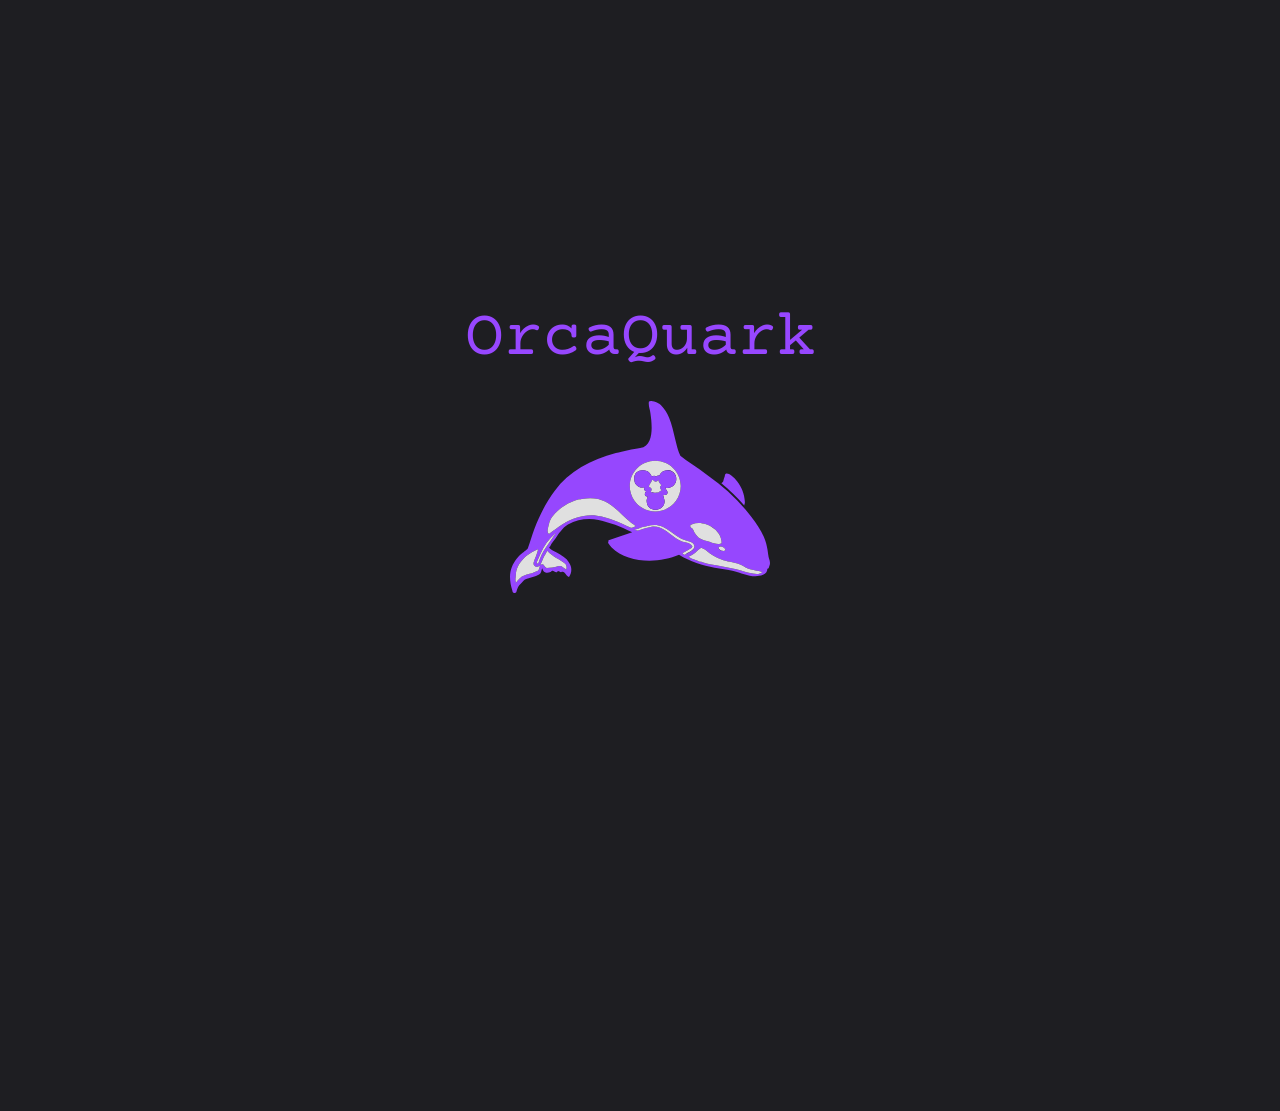
<file: index.html>
<!DOCTYPE html>
<html lang="en">
<head>
  <meta charset="UTF-8">
  <meta name="viewport" content="width=device-width, initial-scale=1.0">
  <title>OrcaQuark</title>
  <meta
    name="description"
    content="Computer engineering portfolio showcasing projects and experiments by Anthony Zhang."
  />
  <link rel="icon" type="image/x-icon" href="favicon.ico">

  <!-- styles or smth -->
  <link rel="stylesheet" href="/styles/main.css">
  <link rel="stylesheet" href="/styles/splash.css">

  <!-- animation script -->
  <script src="/scripts/intro-animation.js" defer></script>
</head>
<body>
  <div class="screen active" id="start-screen">
    <div class="logo-text">OrcaQuark</div>
    <div class="orca-wrap">
      <img src="/orcaquark.svg" class="orca-svg">
    </div>
  </div>
  <div class="screen" id="boot-screen">
    <div class="terminal">
      <div class="ascii-art" id="ascii">
  ___                 ___                   _    
 / _ \ _ __ ___ __ _ / _ \ _   _  __ _ _ __| | __
| | | | '__/ __/ _` | | | | | | |/ _` | '__| |/ /
| |_| | | | (_| (_| | |_| | |_| | (_| | |  |   < 
 \___/|_|  \___\__,_|\__\_\\__,_|\__,_|_|  |_|\_\
      </div>
      <div class="boot-lines" id="bootLines"></div>
    </div>
  </div>
  <div class="screen" id="post-screen">
    <div class="os-title">OrcaQuark</div>
    <div class="click-hint">Click Anywhere To Start</div>
  </div>
</body>
</html>
</file>
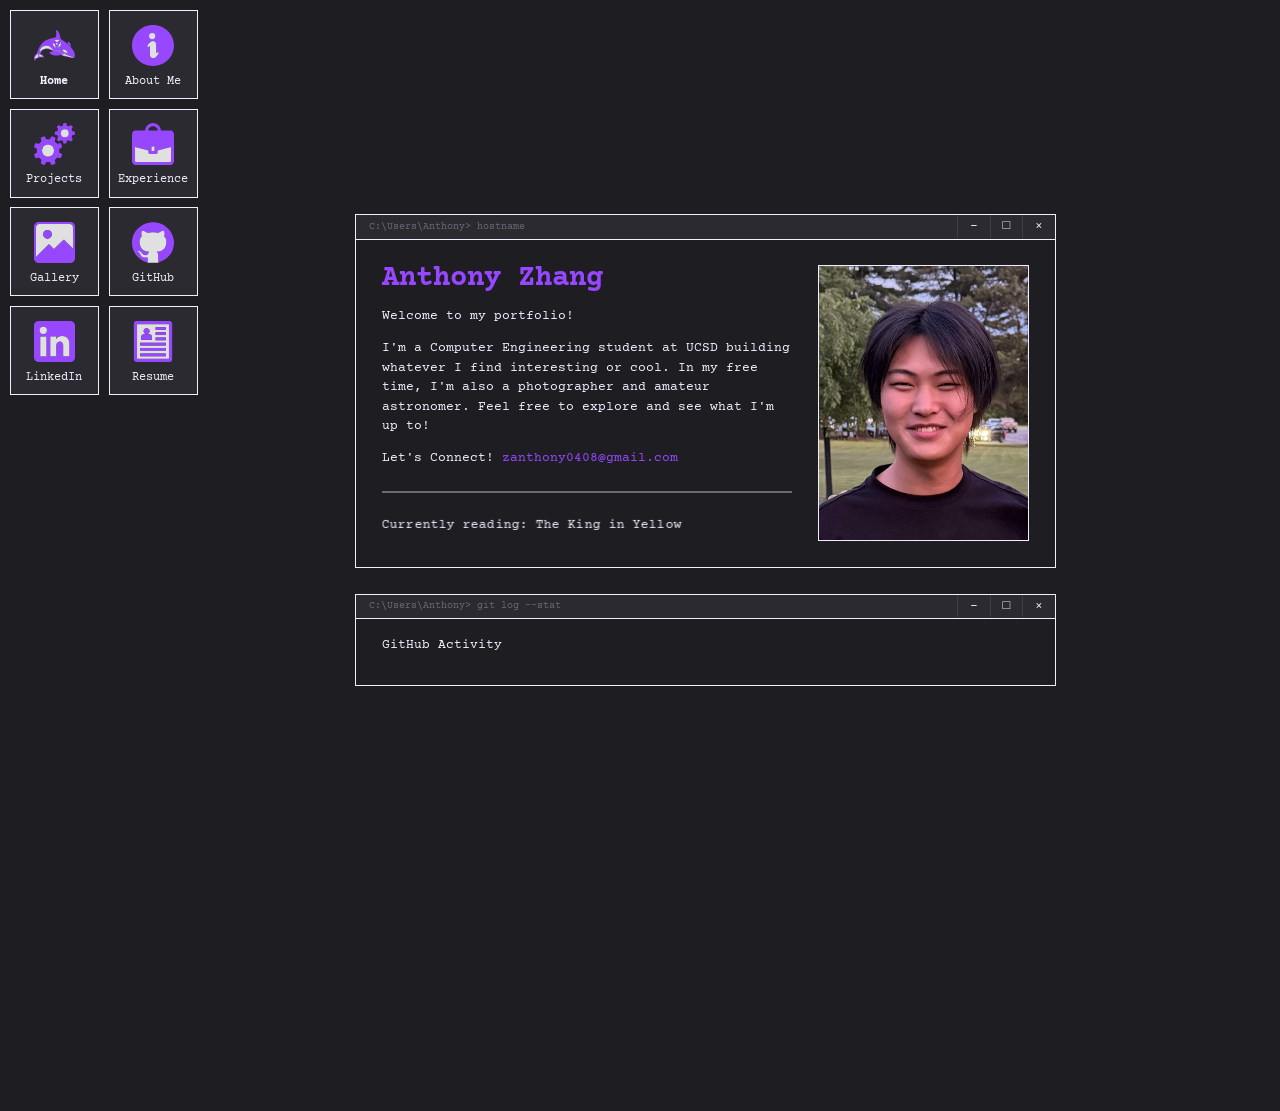
<file: home/index.html>
<!DOCTYPE html>
<html lang="en">
<head>
  <meta charset="UTF-8">
  <meta name="viewport" content="width=device-width, initial-scale=1.0">
  <title>OrcaQuark - Home</title>
  <link rel="icon" type="image/x-icon" href="/favicon.ico">

  <!-- styles -->
  <link rel="stylesheet" href="/styles/main.css">
  <link rel="stylesheet" href="/styles/navbar.css">
  <link rel="stylesheet" href="/styles/home.css">

  <!-- github script -->  
  <script src="/scripts/github-activity.js" defer></script>
  <!-- status rotator script -->
  <script src="/scripts/status-rotator.js" defer></script>
</head>
<body>

<div class="layout">
  <nav>
    <a class="nav-btn active" href="/home/index.html">
      <div class="nav-icon">
        <img src="/icons/home.svg" alt="Home Icon">
      </div>
      <span class="nav-label">Home</span>
    </a>
    <a class="nav-btn" href="/about.html">
      <div class="nav-icon">
        <img src="/icons/about-me.svg" alt="About Me Icon">
      </div>
      <span class="nav-label">About Me</span>
    </a>
    <a class="nav-btn" href="/projects.html">
      <div class="nav-icon">
        <img src="/icons/projects.svg" alt="Projects Icon">
      </div>
      <span class="nav-label">Projects</span>
    </a>
    <a class="nav-btn" href="/experience.html">
      <div class="nav-icon">
        <img src="/icons/experience.svg" alt="Experience Icon">
      </div>
      <span class="nav-label">Experience</span>
    </a>
    <a class="nav-btn" href="/wip.html">
      <div class="nav-icon">
        <img src="/icons/gallery.svg" alt="Gallery Icon">
      </div>
      <span class="nav-label">Gallery</span>
    </a>
    <a class="nav-btn" href="https://github.com/orcaquark" target="_blank" rel="noopener noreferrer">
      <div class="nav-icon">
        <img src="/icons/github.svg" alt="GitHub Icon">
      </div>
      <span class="nav-label">GitHub</span>
    </a>
    <a class="nav-btn" href="https://www.linkedin.com/in/anthony-zhang-480594354/" target="_blank" rel="noopener noreferrer">
      <div class="nav-icon">
        <img src="/icons/linkedin.svg" alt="LinkedIn Icon">
      </div>
      <span class="nav-label">LinkedIn</span>
    </a>
    <a class="nav-btn" href="/home/resume.pdf" target="_blank" rel="noopener noreferrer">
      <div class="nav-icon">
        <img src="/icons/resume.svg" alt="Resume Icon">
      </div>
      <span class="nav-label">Resume</span>
    </a>
  </nav>
  <main>
    <div class="content">
      <div class="info-card">
        <div class="info-titlebar">
          <span class="info-titlebar-path">C:\Users\Anthony&gt; hostname</span>
          <span class="win-controls">
            <span class="win-btn win-min">&#8211;</span>
            <span class="win-btn win-max">&#9633;</span>
            <span class="win-btn win-close">&times;</span>
          </span>
        </div>
        <div class="info-body">
        <div class="info-left">
          <div class="info-text">
            <h1>Anthony Zhang</h1>
            <p>Welcome to my portfolio!</p>
            <p>
              I'm a Computer Engineering student at UCSD building whatever I find interesting or cool.
              In my free time, I'm also a photographer and amateur astronomer. Feel free to explore and see what I'm up to!
            </p>
            <p>
              Let's Connect!
              <a href="mailto:zanthony0408@gmail.com" class="email-link">zanthony0408@gmail.com</a>
            </p>
            <div class="status-divider"></div>
            <div class="status-rotator">
              <div class="status-prism" id="status-prism">
                <p class="status-face">Currently reading: The King in Yellow</p>
                <p class="status-face">Currently watching: Love Death + Robots</p>
                <p class="status-face">Currently playing: Nine Sols</p>
                <p class="status-face">Currently listening to: Bershy</p>
                <p class="status-face">Currently following: F1 2026</p>
              </div>
            </div>
          </div>
        </div>
        <div class="photo-frame">
          <img src="/home/photo.png" alt="Anthony Zhang">
        </div>
        </div>
      </div>
      <div class="github-card">
        <div class="info-titlebar">
          <span class="info-titlebar-path">C:\Users\Anthony&gt; git log --stat</span>
          <span class="win-controls">
            <span class="win-btn win-min">&#8211;</span>
            <span class="win-btn win-max">&#9633;</span>
            <span class="win-btn win-close">&times;</span>
          </span>
        </div>
        <div class="github-body">
        <div class="github-header">
          <span>GitHub Activity</span>
          <span id="github-total" class="github-total"></span>
        </div>
        <div class="github-heatmap-wrapper">
          <div id="github-heatmap" class="github-heatmap"></div>
        </div>
        </div>
      </div>

    </div>
  </main>
</div>
</body>
</html>
</file>
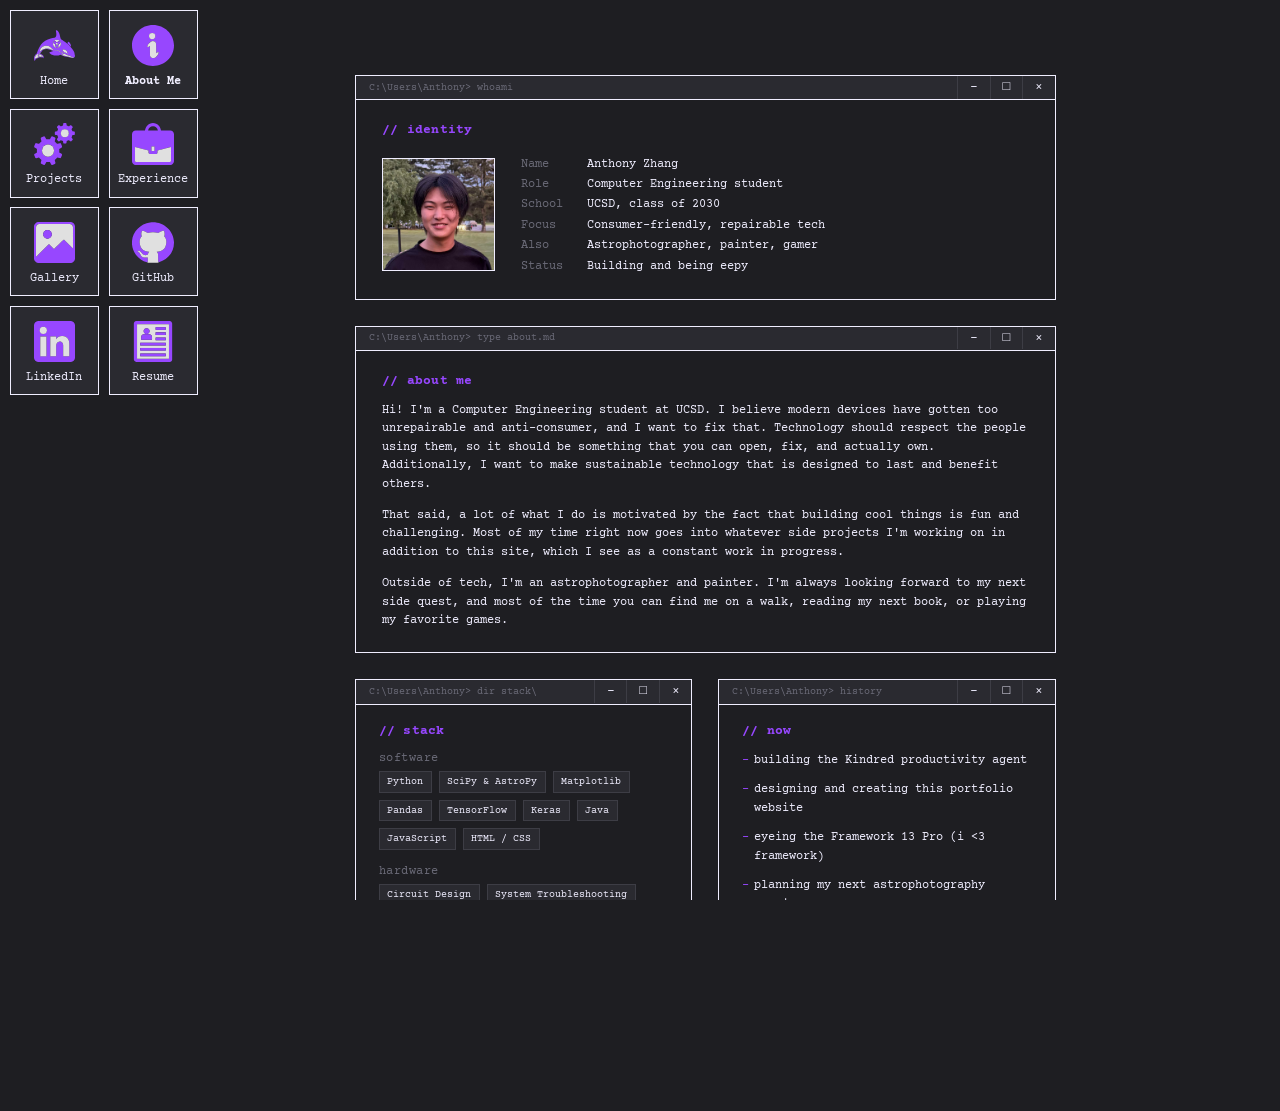
<file: about.html>
<!DOCTYPE html>
<html lang="en">
<head>
  <meta charset="UTF-8">
  <meta name="viewport" content="width=device-width, initial-scale=1.0">
  <title>OrcaQuark - About Me</title>
  <link rel="icon" type="image/x-icon" href="/favicon.ico">

  <!-- styles -->
  <link rel="stylesheet" href="/styles/main.css">
  <link rel="stylesheet" href="/styles/navbar.css">
  <link rel="stylesheet" href="/styles/about.css">

  <!-- scripts -->
  <script src="/scripts/discord-status.js" defer></script>
</head>
<body>

<div class="layout">
  <nav>
    <a class="nav-btn" href="/home/index.html">
      <div class="nav-icon">
        <img src="/icons/home.svg" alt="Home Icon">
      </div>
      <span class="nav-label">Home</span>
    </a>
    <a class="nav-btn active" href="/about.html">
      <div class="nav-icon">
        <img src="/icons/about-me.svg" alt="About Me Icon">
      </div>
      <span class="nav-label">About Me</span>
    </a>
    <a class="nav-btn" href="/projects.html">
      <div class="nav-icon">
        <img src="/icons/projects.svg" alt="Projects Icon">
      </div>
      <span class="nav-label">Projects</span>
    </a>
    <a class="nav-btn" href="/experience.html">
      <div class="nav-icon">
        <img src="/icons/experience.svg" alt="Experience Icon">
      </div>
      <span class="nav-label">Experience</span>
    </a>
    <a class="nav-btn" href="/wip.html">
      <div class="nav-icon">
        <img src="/icons/gallery.svg" alt="Gallery Icon">
      </div>
      <span class="nav-label">Gallery</span>
    </a>
    <a class="nav-btn" href="https://github.com/orcaquark" target="_blank" rel="noopener noreferrer">
      <div class="nav-icon">
        <img src="/icons/github.svg" alt="GitHub Icon">
      </div>
      <span class="nav-label">GitHub</span>
    </a>
    <a class="nav-btn" href="https://www.linkedin.com/in/anthony-zhang-480594354/" target="_blank" rel="noopener noreferrer">
      <div class="nav-icon">
        <img src="/icons/linkedin.svg" alt="LinkedIn Icon">
      </div>
      <span class="nav-label">LinkedIn</span>
    </a>
    <a class="nav-btn" href="/home/resume.pdf" target="_blank" rel="noopener noreferrer">
      <div class="nav-icon">
        <img src="/icons/resume.svg" alt="Resume Icon">
      </div>
      <span class="nav-label">Resume</span>
    </a>
  </nav>
  <main>
    <div class="content">
      <div class="whoami-card">
        <div class="card-titlebar">
          <span class="card-titlebar-path">C:\Users\Anthony&gt; whoami</span>
          <span class="win-controls">
            <span class="win-btn win-min">&#8211;</span>
            <span class="win-btn win-max">&#9633;</span>
            <span class="win-btn win-close">&times;</span>
          </span>
        </div>
        <div class="whoami-body">
          <h2 class="card-heading whoami-heading">// identity</h2>
          <div class="whoami-content">
          <div class="whoami-photo-frame">
            <img src="/home/photo.png" alt="Anthony Zhang">
          </div>
          <dl class="whoami-fields">
            <div class="whoami-row"><dt>Name</dt><dd>Anthony Zhang</dd></div>
            <div class="whoami-row"><dt>Role</dt><dd>Computer Engineering student</dd></div>
            <div class="whoami-row"><dt>School</dt><dd>UCSD, class of 2030</dd></div>
            <div class="whoami-row"><dt>Focus</dt><dd>Consumer-friendly, repairable tech</dd></div>
            <div class="whoami-row"><dt>Also</dt><dd>Astrophotographer, painter, gamer</dd></div>
            <div class="whoami-row"><dt>Status</dt><dd id="discord-status">Building and being eepy</dd></div>
          </dl>
          </div>
        </div>
      </div>

      <div class="about-card">
        <div class="card-titlebar">
          <span class="card-titlebar-path">C:\Users\Anthony&gt; type about.md</span>
          <span class="win-controls">
            <span class="win-btn win-min">&#8211;</span>
            <span class="win-btn win-max">&#9633;</span>
            <span class="win-btn win-close">&times;</span>
          </span>
        </div>
        <div class="about-body">
        <h2 class="card-heading">// about me</h2>
        <p>
          Hi! I'm a Computer Engineering student at UCSD. I believe modern devices 
          have gotten too unrepairable and anti-consumer, and I want to fix that. 
          Technology should respect the people using them, so it should be something that 
          you can open, fix, and actually own. Additionally, I want to make sustainable technology
          that is designed to last and benefit others.
        </p>
        <p>
          That said, a lot of what I do is motivated by the fact that building cool things is fun and challenging. 
          Most of my time right now goes into whatever side projects I'm working on in addition to this site, which I see as a constant work in progress.
        </p>
        <p>
          Outside of tech, I'm an astrophotographer and painter. I'm always looking forward to my next side quest,
          and most of the time you can find me on a walk, reading my next book, or playing my favorite games.
        </p>
        </div>
      </div>

      <div class="grid-cards">
        <div class="skills-card">
          <div class="card-titlebar">
            <span class="card-titlebar-path">C:\Users\Anthony&gt; dir stack\</span>
            <span class="win-controls">
              <span class="win-btn win-min">&#8211;</span>
              <span class="win-btn win-max">&#9633;</span>
              <span class="win-btn win-close">&times;</span>
            </span>
          </div>
          <div class="skills-body">
          <h2 class="card-heading">// stack</h2>
          <div class="skill-group">
            <span class="skill-label">software</span>
            <div class="tag-row">
              <span class="tag">Python</span>
              <span class="tag">SciPy & AstroPy</span>
              <span class="tag">Matplotlib</span>
              <span class="tag">Pandas</span>
              <span class="tag">TensorFlow</span>
              <span class="tag">Keras</span>
              <span class="tag">Java</span>
              <span class="tag">JavaScript</span>
              <span class="tag">HTML / CSS</span>
            </div>
          </div>
          <div class="skill-group">
            <span class="skill-label">hardware</span>
            <div class="tag-row">
              <span class="tag">Circuit Design</span>
              <span class="tag">System Troubleshooting</span>
            </div>
          </div>
          <div class="skill-group">
            <span class="skill-label">learning</span>
            <div class="tag-row">
              <span class="tag">KiCad</span>
            </div>
          </div>
          </div>
        </div>

        <div class="now-card">
          <div class="card-titlebar">
            <span class="card-titlebar-path">C:\Users\Anthony&gt; history</span>
            <span class="win-controls">
              <span class="win-btn win-min">&#8211;</span>
              <span class="win-btn win-max">&#9633;</span>
              <span class="win-btn win-close">&times;</span>
            </span>
          </div>
          <div class="now-body">
          <h2 class="card-heading">// now</h2>
          <ul class="now-list">
            <li><span class="prompt">-</span> building the Kindred productivity agent</li>
            <li><span class="prompt">-</span> designing and creating this portfolio website</li>
            <li><span class="prompt">-</span> eyeing the Framework 13 Pro (i &lt;3 framework)</li>
            <li><span class="prompt">-</span> planning my next astrophotography session</li>
          </ul>
          </div>
        </div>
      </div>

    </div>
  </main>
</div>
</body>
</html>
</file>
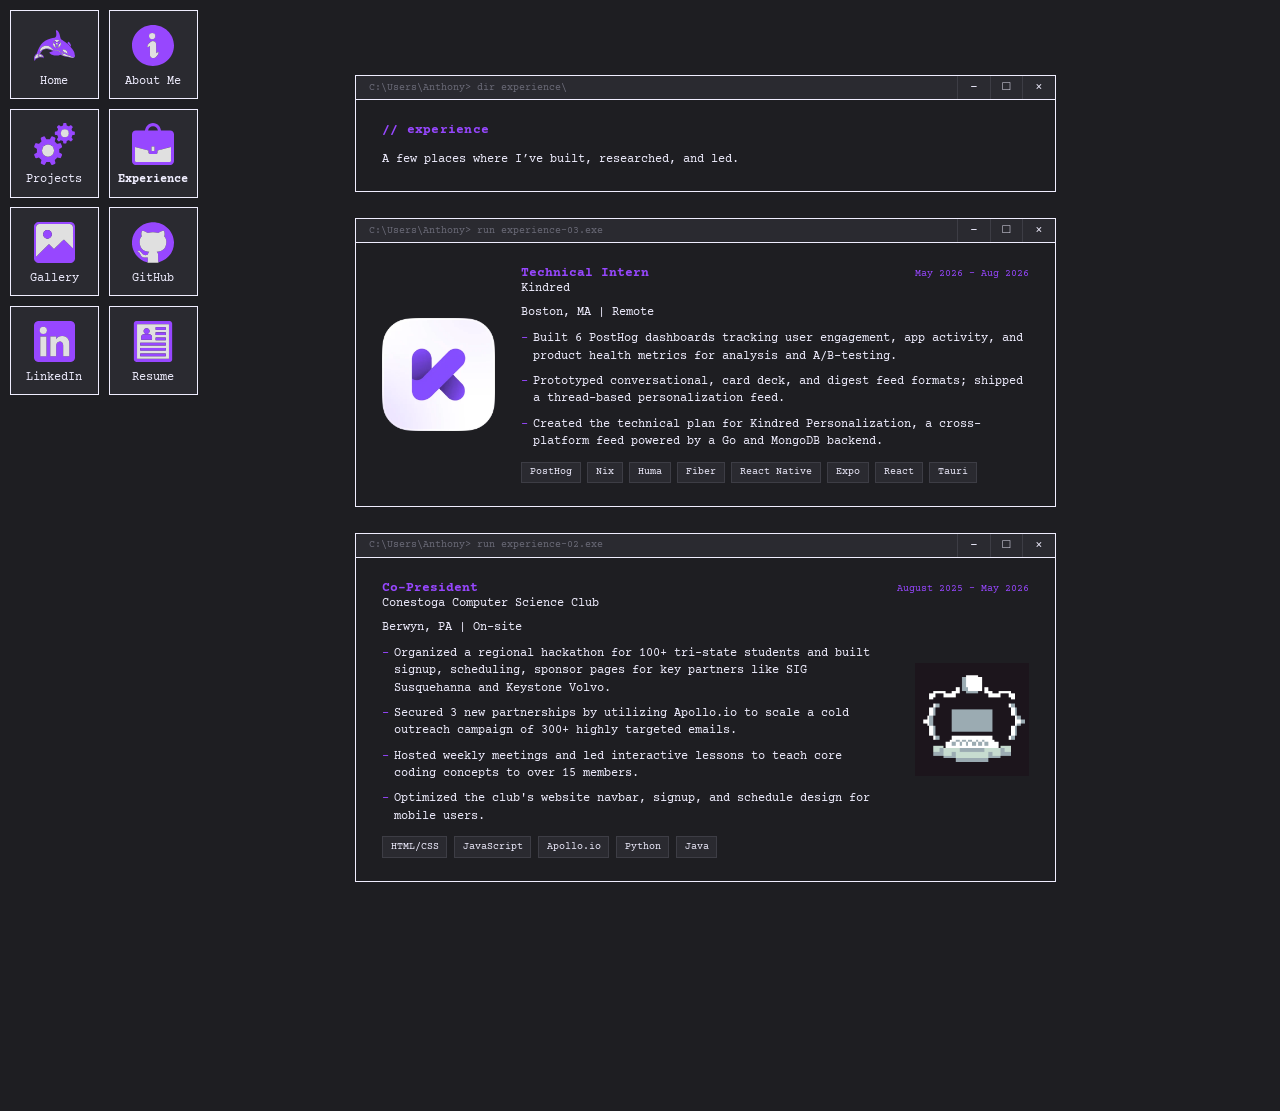
<file: experience.html>
<!DOCTYPE html>
<html lang="en">
<head>
  <meta charset="UTF-8">
  <meta name="viewport" content="width=device-width, initial-scale=1.0">
  <title>OrcaQuark - Experience</title>
  <link rel="icon" type="image/x-icon" href="/favicon.ico">

  <!-- styles -->
  <link rel="stylesheet" href="/styles/main.css">
  <link rel="stylesheet" href="/styles/navbar.css">
  <link rel="stylesheet" href="/styles/experience.css">
</head>
<body>

<div class="layout">
  <nav>
    <a class="nav-btn" href="/home/index.html">
      <div class="nav-icon">
        <img src="/icons/home.svg" alt="Home Icon">
      </div>
      <span class="nav-label">Home</span>
    </a>
    <a class="nav-btn" href="/about.html">
      <div class="nav-icon">
        <img src="/icons/about-me.svg" alt="About Me Icon">
      </div>
      <span class="nav-label">About Me</span>
    </a>
    <a class="nav-btn" href="/projects.html">
      <div class="nav-icon">
        <img src="/icons/projects.svg" alt="Projects Icon">
      </div>
      <span class="nav-label">Projects</span>
    </a>
    <a class="nav-btn active" href="/experience.html">
      <div class="nav-icon">
        <img src="/icons/experience.svg" alt="Experience Icon">
      </div>
      <span class="nav-label">Experience</span>
    </a>
    <a class="nav-btn" href="/wip.html">
      <div class="nav-icon">
        <img src="/icons/gallery.svg" alt="Gallery Icon">
      </div>
      <span class="nav-label">Gallery</span>
    </a>
    <a class="nav-btn" href="https://github.com/orcaquark" target="_blank" rel="noopener noreferrer">
      <div class="nav-icon">
        <img src="/icons/github.svg" alt="GitHub Icon">
      </div>
      <span class="nav-label">GitHub</span>
    </a>
    <a class="nav-btn" href="https://www.linkedin.com/in/anthony-zhang-480594354/" target="_blank" rel="noopener noreferrer">
      <div class="nav-icon">
        <img src="/icons/linkedin.svg" alt="LinkedIn Icon">
      </div>
      <span class="nav-label">LinkedIn</span>
    </a>
    <a class="nav-btn" href="/home/resume.pdf" target="_blank" rel="noopener noreferrer">
      <div class="nav-icon">
        <img src="/icons/resume.svg" alt="Resume Icon">
      </div>
      <span class="nav-label">Resume</span>
    </a>
  </nav>
<main>
  <div class="content">
    <div class="intro-card">
      <div class="card-titlebar">
        <span class="card-titlebar-path">C:\Users\Anthony&gt; dir experience\</span>
        <span class="win-controls">
          <span class="win-btn win-min">&#8211;</span>
          <span class="win-btn win-max">&#9633;</span>
          <span class="win-btn win-close">&times;</span>
        </span>
      </div>
      <div class="intro-body">
        <h2 class="card-heading">// experience</h2>
        <p>A few places where I’ve built, researched, and led.</p>
      </div>
    </div>

    <div class="experience-list">
      <div class="experience-card">
        <div class="card-titlebar">
          <span class="card-titlebar-path">C:\Users\Anthony&gt; run experience-03.exe</span>
          <span class="win-controls">
            <span class="win-btn win-min">&#8211;</span>
            <span class="win-btn win-max">&#9633;</span>
            <span class="win-btn win-close">&times;</span>
          </span>
        </div>
        <div class="experience-body">
          <div class="experience-media">
            <!-- <span class="media-placeholder">[ placeholder ]</span> -->
            <img class="experience-media-img" src="/images/kindred.png" alt="Kindred Logo">
          </div>
          <div class="experience-info">
            <div class="experience-header">
              <div class="experience-titles">
                <span class="experience-role">Technical Intern</span>
                <span class="experience-company">Kindred</span>
              </div>
              <span class="experience-dates">May 2026 &ndash; Aug 2026</span>
            </div>
            <p class="experience-location">Boston, MA | Remote</p>
            <ul class="experience-points">
              <li><span class="prompt">-</span> Built 6 PostHog dashboards tracking user engagement, app activity, and product health metrics for analysis and A/B-testing.</li>
              <li><span class="prompt">-</span> Prototyped conversational, card deck, and digest feed formats; shipped a thread-based personalization feed.</li>
              <li><span class="prompt">-</span> Created the technical plan for Kindred Personalization, a cross-platform feed powered by a Go and MongoDB backend.</li>
            </ul>
            <div class="tag-row">
              <span class="tag">PostHog</span>
              <span class="tag">Nix</span>
              <span class="tag">Huma</span>
              <span class="tag">Fiber</span>
              <span class="tag">React Native</span>
              <span class="tag">Expo</span>
              <span class="tag">React</span>
              <span class="tag">Tauri</span>
            </div>
          </div>
        </div>
      </div>

      <div class="experience-card">
        <div class="card-titlebar">
          <span class="card-titlebar-path">C:\Users\Anthony&gt; run experience-02.exe</span>
          <span class="win-controls">
            <span class="win-btn win-min">&#8211;</span>
            <span class="win-btn win-max">&#9633;</span>
            <span class="win-btn win-close">&times;</span>
          </span>
        </div>
        <div class="experience-body">
          <div class="experience-media">
            <!-- <span class="media-placeholder">[ placeholder ]</span> -->
             <img class="experience-media-img" src="/images/stogacs.png" alt="Conestoga Computer Science Club Logo">
          </div>
          <div class="experience-info">
            <div class="experience-header">
              <div class="experience-titles">
                <span class="experience-role">Co-President</span>
                <span class="experience-company">Conestoga Computer Science Club</span>
              </div>
              <span class="experience-dates">August 2025 &ndash; May 2026</span>
            </div>
            <p class="experience-location">Berwyn, PA | On-site</p>
            <ul class="experience-points">
              <li><span class="prompt">-</span> Organized a regional hackathon for 100+ tri-state students and built signup, scheduling, sponsor pages for key partners like SIG Susquehanna and Keystone Volvo.</li>
              <li><span class="prompt">-</span> Secured 3 new partnerships by utilizing Apollo.io to scale a cold outreach campaign of 300+ highly targeted emails.</li>
              <li><span class="prompt">-</span> Hosted weekly meetings and led interactive lessons to teach core coding concepts to over 15 members.</li>
              <li><span class="prompt">-</span> Optimized the club's website navbar, signup, and schedule design for mobile users.</li>
            </ul>
            <div class="tag-row">
              <span class="tag">HTML/CSS</span>
              <span class="tag">JavaScript</span>
              <span class="tag">Apollo.io</span>
              <span class="tag">Python</span>
              <span class="tag">Java</span>
            </div>
          </div>
        </div>
      </div>

      <div class="experience-card">
        <div class="card-titlebar">
          <span class="card-titlebar-path">C:\Users\Anthony&gt; run experience-01.exe</span>
          <span class="win-controls">
            <span class="win-btn win-min">&#8211;</span>
            <span class="win-btn win-max">&#9633;</span>
            <span class="win-btn win-close">&times;</span>
          </span>
        </div>
        <div class="experience-body">
          <div class="experience-media">
            <img class="experience-media-img" src="/images/yspa.png" alt="YSPA Logo">
          </div>
          <div class="experience-info">
            <div class="experience-header">
              <div class="experience-titles">
                <span class="experience-role">Research Participant</span>
                <span class="experience-company">Yale Summer Program in Astrophysics</span>
              </div>
              <span class="experience-dates">July 2025 &ndash; August 2025</span>
            </div>
            <p class="experience-location">New Haven, CT | On-site</p>
            <ul class="experience-points">
              <li><span class="prompt">-</span> Developed an automated Python pipeline to extract calibrated supernova magnitudes from on-site observations and iTelescope raw data.</li>
              <li><span class="prompt">-</span> Optimized photometric accuracy by utilising least-squares regression against 20 reference stars.</li>
              <li><span class="prompt">-</span> Classified supernova utilising a chi-squared grid search and cubic-spline interpolation to fit its light curve.</li>
              <li><span class="prompt">-</span> Selected as 1 of 32 students nationwide; co-authored and presented a research paper on the findings.</li>
            </ul>
            <div class="tag-row">
              <span class="tag">Astropy</span>
              <span class="tag">NumPy</span>
              <span class="tag">SciPy</span>
              <span class="tag">Pandas</span>
              <span class="tag">Matplotlib</span>
            </div>
          </div>
        </div>
      </div>
    </div>
  </div>
</main>
</div>
</body>
</html>
</file>
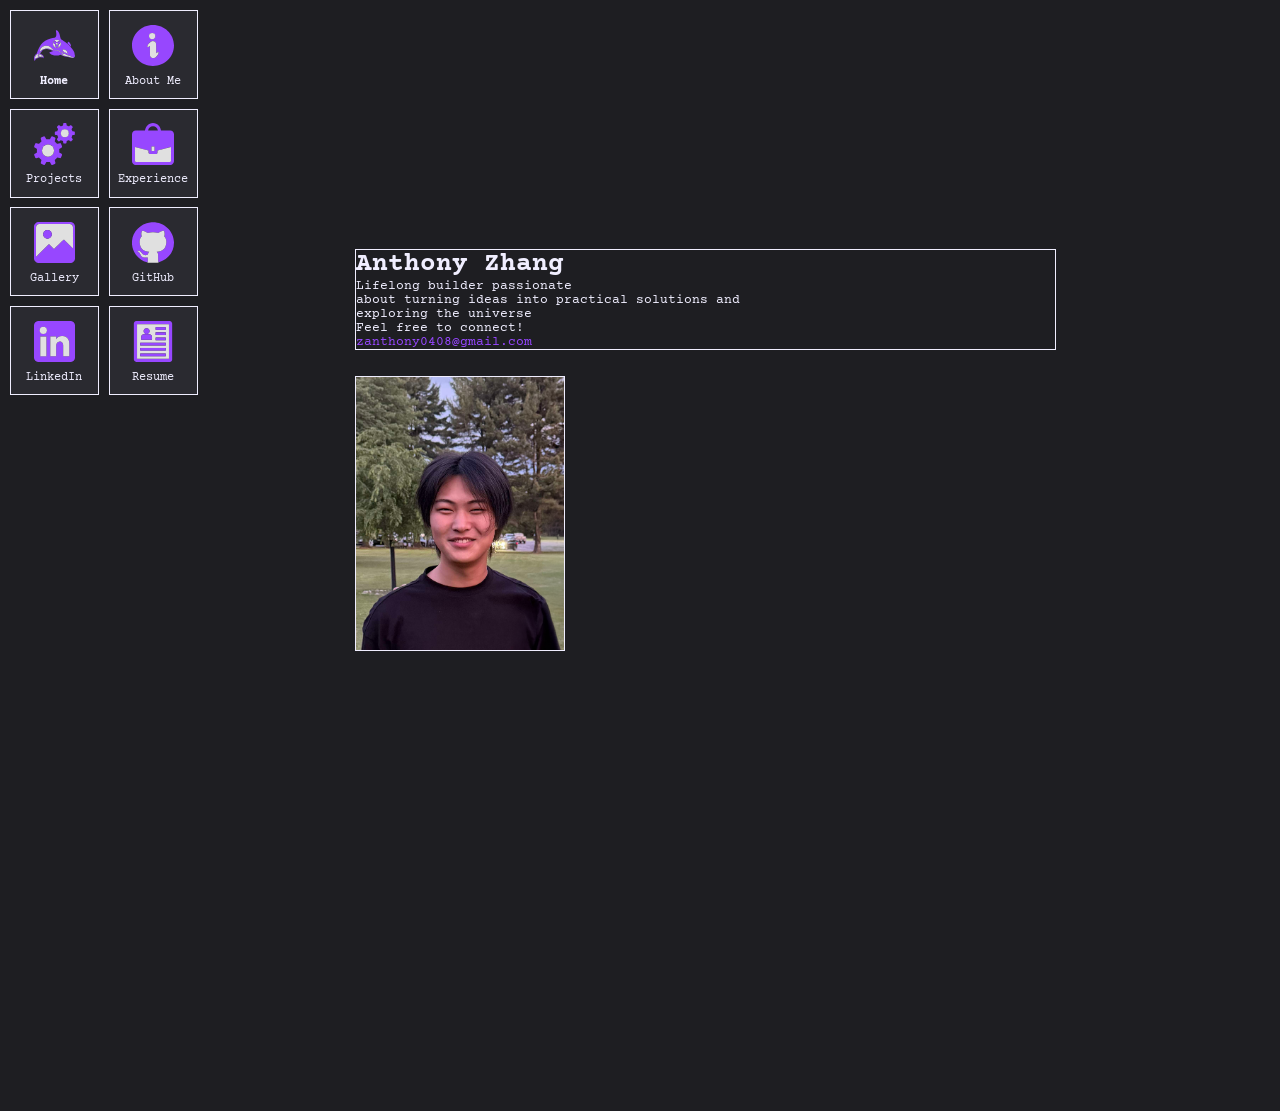
<file: home.html>
<!DOCTYPE html>
<html lang="en">
<head>
  <meta charset="UTF-8">
  <meta name="viewport" content="width=device-width, initial-scale=1.0">
  <title>OrcaQuark - Home</title>
  <link rel="icon" type="image/x-icon" href="/favicon.ico">

  <!-- styles -->
  <link rel="stylesheet" href="/styles/main.css">
  <link rel="stylesheet" href="/styles/navbar.css">
  <link rel="stylesheet" href="/styles/home.css">
</head>
<body>
 
<div class="layout">
  <nav>
    <a class="nav-btn active" href="home.html">
      <div class="nav-icon">
        <img src="/icons/home.svg" alt="Home Icon">
      </div>
      <span class="nav-label">Home</span>
    </a>
    <a class="nav-btn" href="wip.html">
      <div class="nav-icon">
        <img src="/icons/about-me.svg" alt="About Me Icon">
      </div>
      <span class="nav-label">About Me</span>
    </a>
    <a class="nav-btn" href="wip.html">
      <div class="nav-icon">
        <img src="/icons/projects.svg" alt="Projects Icon">
      </div>
      <span class="nav-label">Projects</span>
    </a>
    <a class="nav-btn" href="wip.html">
      <div class="nav-icon">
        <img src="/icons/experience.svg" alt="Experience Icon">
      </div>
      <span class="nav-label">Experience</span>
    </a>
    <a class="nav-btn" href="wip.html">
      <div class="nav-icon">
        <img src="/icons/gallery.svg" alt="Gallery Icon">
      </div>
      <span class="nav-label">Gallery</span>
    </a>
    <a class="nav-btn" href="https://github.com/orcaquark" target="_blank" rel="noopener noreferrer">
      <div class="nav-icon">
        <img src="/icons/github.svg" alt="GitHub Icon">
      </div>
      <span class="nav-label">GitHub</span>
    </a>
    <a class="nav-btn" href="https://www.linkedin.com/in/anthony-zhang-480594354/" target="_blank" rel="noopener noreferrer">
      <div class="nav-icon">
        <img src="/icons/linkedin.svg" alt="LinkedIn Icon">
      </div>
      <span class="nav-label">LinkedIn</span>
    </a>
    <a class="nav-btn" href="resume.pdf" target="_blank" rel="noopener noreferrer">
      <div class="nav-icon">
        <img src="/icons/resume.svg" alt="Resume Icon">
      </div>
      <span class="nav-label">Resume</span>
    </a>
  </nav>

  <main>
    <div class="content">
      <div class="info-card">
        <h1>Anthony Zhang</h1>
        <p>Lifelong builder passionate<br>about turning ideas into practical solutions and<br>exploring the universe</p>
        <p>Feel free to connect!<br>
          <a href="mailto:zanthony0408@gmail.com" class="email-link">zanthony0408@gmail.com</a>
        </p>
      </div>
      <div class="photo-wrap">
        <div class="photo-frame">
        <img src="photo.png" alt="Anthony Zhang">
        </div>
      </div>
    </div>
  </main>
</div>
</body>
</html>
</file>
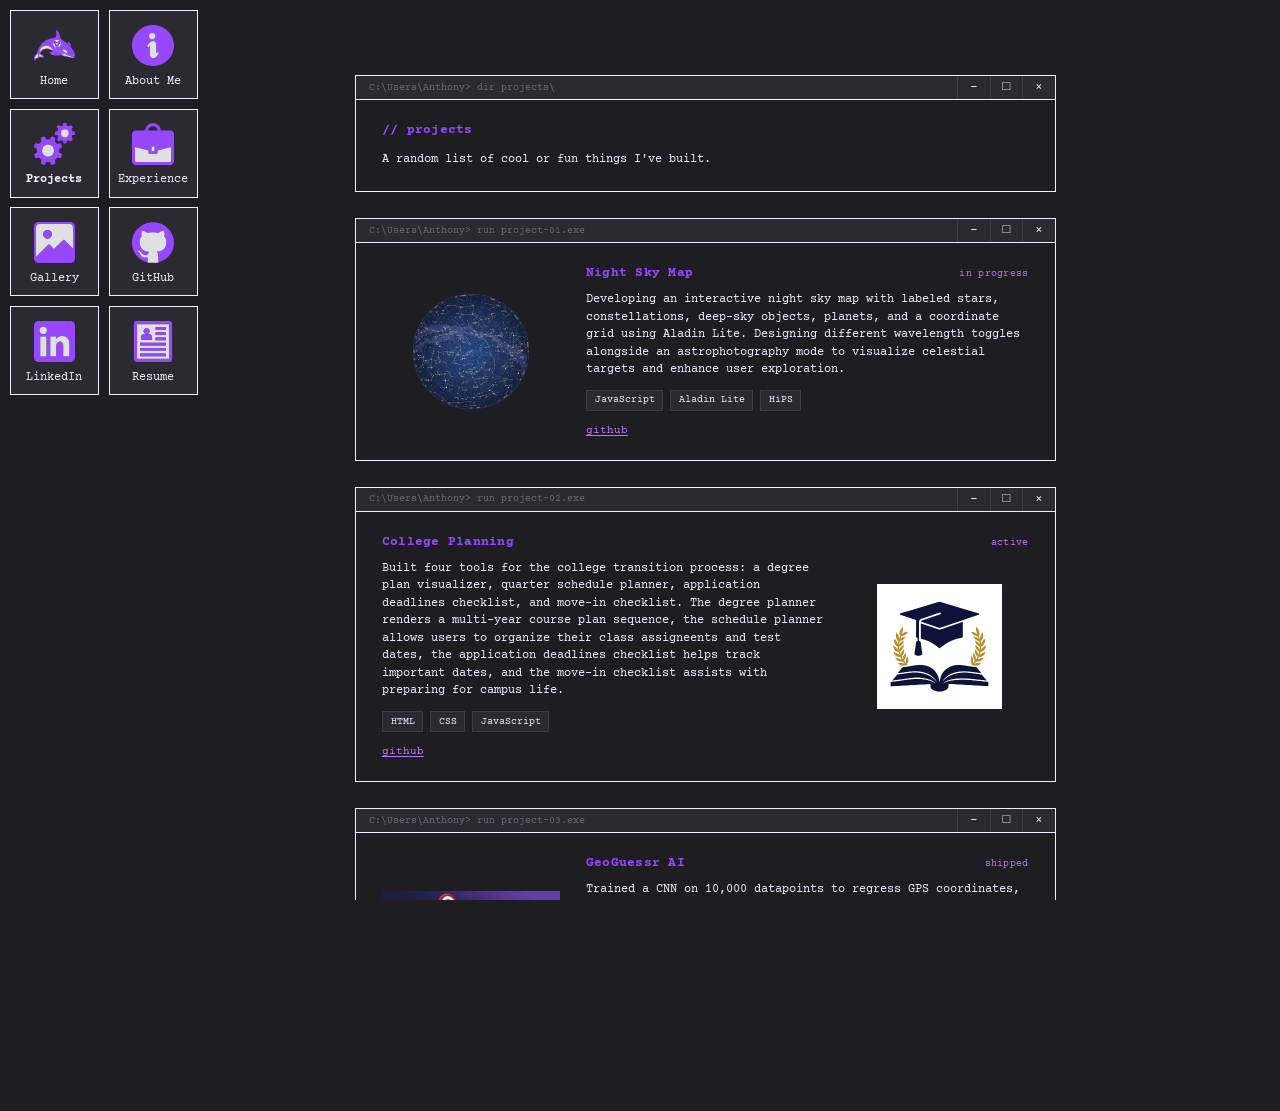
<file: projects.html>
<!DOCTYPE html>
<html lang="en">
<head>
  <meta charset="UTF-8">
  <meta name="viewport" content="width=device-width, initial-scale=1.0">
  <title>OrcaQuark - Projects</title>
  <link rel="icon" type="image/x-icon" href="/favicon.ico">

  <!-- styles -->
  <link rel="stylesheet" href="/styles/main.css">
  <link rel="stylesheet" href="/styles/navbar.css">
  <link rel="stylesheet" href="/styles/projects.css">
</head>
<body>

<div class="layout">
  <nav>
    <a class="nav-btn" href="/home/index.html">
      <div class="nav-icon">
        <img src="/icons/home.svg" alt="Home Icon">
      </div>
      <span class="nav-label">Home</span>
    </a>
    <a class="nav-btn" href="/about.html">
      <div class="nav-icon">
        <img src="/icons/about-me.svg" alt="About Me Icon">
      </div>
      <span class="nav-label">About Me</span>
    </a>
    <a class="nav-btn active" href="/projects.html">
      <div class="nav-icon">
        <img src="/icons/projects.svg" alt="Projects Icon">
      </div>
      <span class="nav-label">Projects</span>
    </a>
    <a class="nav-btn" href="/experience.html">
      <div class="nav-icon">
        <img src="/icons/experience.svg" alt="Experience Icon">
      </div>
      <span class="nav-label">Experience</span>
    </a>
    <a class="nav-btn" href="/wip.html">
      <div class="nav-icon">
        <img src="/icons/gallery.svg" alt="Gallery Icon">
      </div>
      <span class="nav-label">Gallery</span>
    </a>
    <a class="nav-btn" href="https://github.com/orcaquark" target="_blank" rel="noopener noreferrer">
      <div class="nav-icon">
        <img src="/icons/github.svg" alt="GitHub Icon">
      </div>
      <span class="nav-label">GitHub</span>
    </a>
    <a class="nav-btn" href="https://www.linkedin.com/in/anthony-zhang-480594354/" target="_blank" rel="noopener noreferrer">
      <div class="nav-icon">
        <img src="/icons/linkedin.svg" alt="LinkedIn Icon">
      </div>
      <span class="nav-label">LinkedIn</span>
    </a>
    <a class="nav-btn" href="/home/resume.pdf" target="_blank" rel="noopener noreferrer">
      <div class="nav-icon">
        <img src="/icons/resume.svg" alt="Resume Icon">
      </div>
      <span class="nav-label">Resume</span>
    </a>
  </nav>
<main>
  <div class="content">
    <div class="intro-card">
      <div class="card-titlebar">
        <span class="card-titlebar-path">C:\Users\Anthony&gt; dir projects\</span>
        <span class="win-controls">
          <span class="win-btn win-min">&#8211;</span>
          <span class="win-btn win-max">&#9633;</span>
          <span class="win-btn win-close">&times;</span>
        </span>
      </div>
      <div class="intro-body">
        <h2 class="card-heading">// projects</h2>
        <p>A random list of cool or fun things I've built.</p>
      </div>
    </div>

    <div class="project-list">
      <div class="project-card">
        <div class="card-titlebar">
          <span class="card-titlebar-path">C:\Users\Anthony&gt; run project-01.exe</span>
          <span class="win-controls">
            <span class="win-btn win-min">&#8211;</span>
            <span class="win-btn win-max">&#9633;</span>
            <span class="win-btn win-close">&times;</span>
          </span>
        </div>
        <div class="project-body">
          <div class="project-media">
            <img class="project-media-img" src="/images/night-sky-map.png" alt="Night Sky Map">
          </div>
          <div class="project-info">
            <div class="project-header">
              <span class="project-title">Night Sky Map</span>
              <span class="project-status">in progress</span>
            </div>
            <p class="project-desc">
              Developing an interactive night sky map with labeled stars,
              constellations, deep-sky objects, planets, and a coordinate grid using
              Aladin Lite. Designing different wavelength toggles
              alongside an astrophotography mode to visualize celestial targets 
              and enhance user exploration.
            </p>
            <div class="tag-row">
              <span class="tag">JavaScript</span>
              <span class="tag">Aladin Lite</span>
              <span class="tag">HiPS</span>
            </div>
            <div class="project-links">
              <a class="project-link" href="https://github.com/orcaquark/night-sky-map">github</a>
            </div>
          </div>
        </div>
      </div>

      <div class="project-card">
        <div class="card-titlebar">
          <span class="card-titlebar-path">C:\Users\Anthony&gt; run project-02.exe</span>
          <span class="win-controls">
            <span class="win-btn win-min">&#8211;</span>
            <span class="win-btn win-max">&#9633;</span>
            <span class="win-btn win-close">&times;</span>
          </span>
        </div>
        <div class="project-body">
          <div class="project-media">
            <img class="project-media-img" src="/images/college-planning.png" alt="College Planning">
          </div>
          <div class="project-info">
            <div class="project-header">
              <span class="project-title">College Planning</span>
              <span class="project-status is-active">active</span>
            </div>
            <p class="project-desc">
              Built four tools for the college transition process: a degree plan visualizer, quarter schedule planner,
              application deadlines checklist, and move-in checklist. The degree planner renders a
              multi-year course plan sequence, the schedule planner allows users to organize their class assigneents and test dates,
              the application deadlines checklist helps track important dates, and the move-in checklist assists with preparing for campus life.
            </p>
            <div class="tag-row">
              <span class="tag">HTML</span>
              <span class="tag">CSS</span>
              <span class="tag">JavaScript</span>
            </div>
            <div class="project-links">
              <a class="project-link" href="https://github.com/orcaquark/college-planning">github</a>
            </div>
          </div>
        </div>
      </div>

      <div class="project-card">
        <div class="card-titlebar">
          <span class="card-titlebar-path">C:\Users\Anthony&gt; run project-03.exe</span>
          <span class="win-controls">
            <span class="win-btn win-min">&#8211;</span>
            <span class="win-btn win-max">&#9633;</span>
            <span class="win-btn win-close">&times;</span>
          </span>
        </div>
        <div class="project-body">
          <div class="project-media">
            <img class="project-media-img" src="/images/geoguessr-ai.jpg" alt="GeoGuessr AI">
          </div>
          <div class="project-info">
            <div class="project-header">
              <span class="project-title">GeoGuessr AI</span>
              <span class="project-status">shipped</span>
            </div>
            <p class="project-desc">
              Trained a CNN on 10,000 datapoints to regress GPS coordinates,
              reaching under 1,000 miles of average error. Built a MessagePack image
              pipeline and applied augmentation, dropout, and held-out validation to
              improve generalization and track training loss.
            </p>
            <div class="tag-row">
              <span class="tag">Python</span>
              <span class="tag">TensorFlow</span>
              <span class="tag">Keras</span>
              <span class="tag">NumPy</span>
            </div>
            <div class="project-links">
              <a class="project-link" href="https://github.com/orcaquark/GeoGuessr-AI">github</a>
            </div>
          </div>
        </div>
      </div>
    </div>
  </div>
</main>
</div>
</body>
</html>
</file>
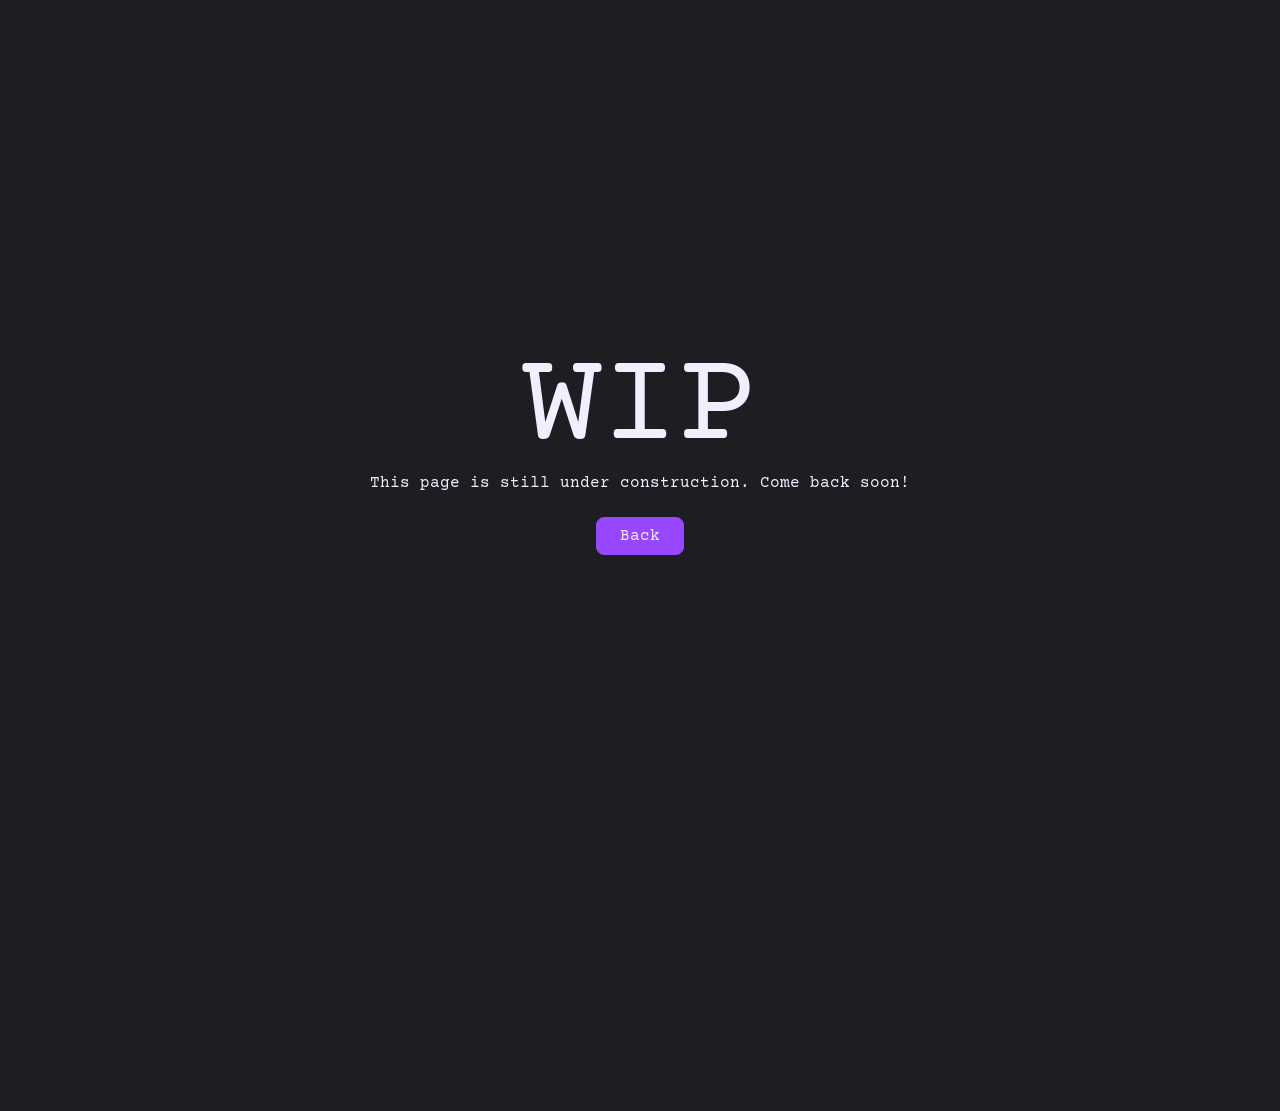
<file: wip.html>
<!DOCTYPE html>
<html lang="en">
<head>
  <meta charset="UTF-8">
  <meta name="viewport" content="width=device-width, initial-scale=1.0">
  <title>WIP - OrcaQuark</title>
  <link rel="icon" type="image/x-icon" href="/favicon.ico">
  <link rel="stylesheet" href="/styles/main.css">
  <link rel="stylesheet" href="/styles/wip.css">
</head>
<body>
  <div class="container">
    <h1>WIP</h1>
    <p>This page is still under construction. Come back soon!</p>
    <a href="/home/index.html">Back</a>
  </div>
</body>
</html>
</file>
<file: styles/main.css>
@import url('https://fonts.googleapis.com/css2?family=Courier+Prime:ital,wght@0,400;0,700;1,400;1,700&display=swap');

/* reset */
* {
  margin: 0;
  padding: 0;
  box-sizing: border-box;
}

:root {
  --purple-light: #b97aff;
  --purple: #9747ff;
  --purple-dark: #7a2ee0;
  --gray-dark: #151517;
  --gray-mid-dark: #1e1e22;
  --gray-mid: #2a2a30;
  --gray-mid-light: #3d3d45;
  --gray-light: #6b6b78;
  --white: #f0eeff;
  --black: #0d0d0f;
}

html,
body {
  width: 100%;
  height: 100%;
  background: var(--gray-mid-dark);
  color: var(--white);
  font-family: "Courier Prime", monospace;
  overflow: hidden;
  cursor: default;
  zoom: 0.9;
}

.layout {
  display: flex;
  width: 100%;
  height: 100%;
}
</file>
<file: styles/splash.css>
.screen {
  position: fixed;
  inset: 0;

  display: flex;
  align-items: center;
  justify-content: center;

  opacity: 0;
  pointer-events: none;

  transition: opacity 0.4s ease;
}

.screen.active {
  opacity: 1;
  pointer-events: all;
}

.screen.exit {
  opacity: 0;
  pointer-events: none;
}

#start-screen {
  flex-direction: column;
  gap: 2rem;
}

.logo-text {
  font-size: clamp(2.5rem, 7.5vw, 5rem);
  color: var(--purple);
  opacity: 0;
  animation: logoFadeIn 0.6s ease forwards 0.2s;
}

.orca-wrap {
  opacity: 0;
  animation: logoFadeIn 0.6s ease forwards 0.2s;
}

.orca-svg {
  width: clamp(200px, 30vw, 320px);
}

@keyframes logoFadeIn {
  from {
    opacity: 0;
  }
  to {
    opacity: 1;
  }
}

#boot-screen {
  align-items: flex-start;
  justify-content: flex-start;
  padding: clamp(0.75rem, 2vw, 1.5rem);
}

.terminal {
  width: 100%;
  max-width: 700px;

  font-size: clamp(0.75rem, 1.6vw, 0.95rem);
  line-height: 1.75;
  color: var(--white);
}

.ascii-art {
  font-size: clamp(0.55rem, 1.5vw, 0.85rem);
  line-height: 1;
  color: var(--purple);
  font-weight: 700;
  white-space: pre;
  opacity: 0;
}

.ascii-art.show {
  opacity: 1;
}

.boot-lines {
  white-space: pre;
}

.line {
  display: block;
  opacity: 0;
}

.line.show {
  opacity: 1;
}

.ok,
.done,
.auth,
.level,
.ready {
  color: var(--purple);
}

.ok,
.auth,
.ready {
  font-weight: 700;
}

#post-screen {
  flex-direction: column;
  gap: 0.6rem;
  cursor: pointer;
}

.os-title {
  font-size: clamp(2.5rem, 7.5vw, 5rem);
  color: var(--purple);

  opacity: 0;
  animation: s3FadeIn 1.2s ease forwards 0.2s;
}

.click-hint {
  font-size: clamp(1rem, 2vw, 1.25rem);
  color: var(--white);
  opacity: 0;
  animation: s3FadeIn 1s ease forwards 1s;
}

@keyframes s3FadeIn {
  from {
    opacity: 0;
  }
  to {
    opacity: 1;
  }
}

#post-screen.exit-click {
  animation: screenFadeOut 0.3s ease forwards;
}

@keyframes screenFadeOut {
  to {
    opacity: 0;
  }
}
</file>
<file: styles/navbar.css>
nav {
  --nav-size: 110px;
  --nav-gap: 12px;
  display: grid;
  grid-template-columns: 1fr 1fr;
  grid-template-rows: repeat(4, var(--nav-size));
  gap: var(--nav-gap);
  padding: var(--nav-gap);
  flex-shrink: 0;
  align-content: start;
  background: var(--gray-mid-dark);
}

.nav-btn {
  display: flex;
  flex-direction: column;
  align-items: center;
  justify-content: center;
  gap: 0.4rem;

  width: var(--nav-size);
  height: var(--nav-size);

  border: 2px solid var(--white);
  background: var(--gray-mid);

  color: var(--text);
  text-decoration: none;

  cursor: pointer;
  user-select: none;

  transition: background 0.15s ease;
}

.nav-btn:hover {
  background: var(--gray-mid-light);
}

.nav-btn.active .nav-label {
  font-weight: 700;
}

.nav-icon {
  width: 60px;
  height: 60px;

  display: flex;
  align-items: center;
  justify-content: center;
}

.nav-icon img {
  width: 85%;
  height: 85%;
}

.nav-label {
  font-size: 0.9rem;
  color: var(--text);
}
</file>
<file: styles/home.css>
main {
  flex: 1;
  display: flex;
  align-items: center;
  justify-content: center;
  padding: 2.5rem;
  overflow: hidden;
}

.content {
  display: flex;
  flex-direction: column;
  align-items: flex-start;
  gap: 2rem;
  width: 100%;
  max-width: 960px;
}

.info-card {
  position: relative;
  z-index: 1;
  width: 865px;
  box-sizing: border-box;
  background: var(--gray-mid-dark);
  border: 2px solid var(--white);
}

.info-titlebar {
  display: flex;
  align-items: center;
  justify-content: space-between;
  height: 30px;
  padding: 0 0 0 1rem;
  background: var(--gray-mid);
  border-bottom: 2px solid var(--white);
}

.info-titlebar-path {
  display: flex;
  align-items: center;
  height: 100%;
  font-size: 0.8rem;
  color: var(--gray-light);
}

.win-controls {
  display: flex;
  height: 100%;
}

.win-btn {
  display: flex;
  align-items: center;
  justify-content: center;
  width: 40px;
  height: 28px;
  line-height: 1;
  color: var(--white);
  border-left: 1px solid var(--gray-mid-light);
  cursor: default;
  user-select: none;
}

.win-btn:hover {
  background: var(--gray-mid-light);
}

.win-close:hover {
  background: var(--purple-dark);
}

.info-body {
  display: flex;
  gap: 2rem;
  padding: 2rem;
}

.github-card {
  width: 865px;
  box-sizing: border-box;
  background: var(--gray-mid-dark);
  border: 2px solid var(--white);
}

.github-body {
  padding: 1.5rem 2rem;
}

.info-left {
  flex: 1;
  display: flex;
  flex-direction: column;
}

.info-text h1 {
  margin-bottom: 1rem;
  font-size: clamp(1.6rem, 3vw, 2.2rem);
  font-weight: 700;
  line-height: 1;
  color: var(--purple);
}

.info-text p {
  line-height: 1.5;
  color: var(--white);
}

.info-text p:not(.status-face):not(.status-divider) + p {
  margin-top: 1rem;
}

.email-link {
  color: var(--purple);
  text-decoration: none;
}

.email-link:hover {
  color: var(--purple-dark);
  text-decoration: underline;
}

.photo-frame {
  width: 260px;
  height: 340px;
  flex-shrink: 0;
  display: flex;
  align-items: center;
  justify-content: center;
  overflow: hidden;
  border: 2px solid var(--white);
}

.photo-frame img {
  width: 100%;
  height: 100%;
  object-fit: cover;
  object-position: top;
}

.github-header {
  display: flex;
  justify-content: space-between;
  align-items: center;
  margin-bottom: 1rem;
  color: var(--white);
}

.github-total {
  color: var(--purple);
}

.github-heatmap-wrapper {
  width: 100%;
  box-sizing: border-box;
  overflow-x: auto;
  padding: 3px;
  margin: -3px;
}

.github-heatmap {
  display: flex;
  gap: 3px;
  width: max-content;
}

.github-week {
  display: flex;
  flex-direction: column;
  gap: 3px;
}

.github-cell {
  width: 12px;
  height: 12px;
  border-radius: 2px;
  border: 1px solid var(--gray-mid-light);
  transition: transform 0.12s ease, border-color 0.12s ease;
}

.github-cell:hover {
  transform: scale(1.15);
  border-color: var(--white);
  z-index: 1;
}

.level-0 {
  background: var(--gray-mid);
}

.level-1 {
  background: #2b1f3a;
}

.level-2 {
  background: #4b2a7a;
}

.level-3 {
  background: var(--purple-dark);
}

.level-4 {
  background: var(--purple);
}

.status-divider {
  height: 2px;
  background: var(--gray-light);
  margin-top: 1.75rem;
  margin-bottom: 1.75rem;
}

.status-rotator {
  position: relative;
  height: 1.5em;
  line-height: 1.5;
  overflow: hidden;
  perspective: 1400px;
  padding: 0px 3px;
  box-sizing: border-box;
}

.status-prism {
  position: relative;
  width: 100%;
  height: 100%;
  transform-style: preserve-3d;
  transform-origin: center center;
  transition: transform 0.9s cubic-bezier(0.65, 0, 0.35, 1);
}

.status-face {
  position: absolute;
  top: 0;
  left: 0;
  right: 0;
  bottom: 0;
  margin: 0;
  padding: 0;
  box-sizing: border-box;
  display: flex;
  align-items: center;
  transform-origin: center center;
  font-size: inherit;
  line-height: 1.5;
  color: var(--white);
  background: var(--gray-mid-dark);
  backface-visibility: hidden;
}

.status-face:nth-child(1) { transform: rotateX(0deg)    translateZ(var(--prism-radius)); }
.status-face:nth-child(2) { transform: rotateX(-72deg)  translateZ(var(--prism-radius)); }
.status-face:nth-child(3) { transform: rotateX(-144deg) translateZ(var(--prism-radius)); }
.status-face:nth-child(4) { transform: rotateX(-216deg) translateZ(var(--prism-radius)); }
.status-face:nth-child(5) { transform: rotateX(-288deg) translateZ(var(--prism-radius)); }
</file>
<file: styles/about.css>
main {
  flex: 1;
  display: flex;
  align-items: flex-start;
  justify-content: center;
  padding: 5.8rem;
  overflow-y: auto;
  overflow-x: hidden;
  scrollbar-gutter: stable both-edges;
}

.content {
  display: flex;
  flex-direction: column;
  align-items: flex-start;
  gap: 2rem;
  width: 100%;
  max-width: 960px;
}

.card-heading {
  font-size: 1rem;
  font-weight: 700;
  letter-spacing: 0.02em;
  color: var(--purple);
  margin-bottom: 1rem;
}

.card-titlebar {
  display: flex;
  align-items: center;
  justify-content: space-between;
  height: 30px;
  padding: 0 0 0 1rem;
  background: var(--gray-mid);
  border-bottom: 2px solid var(--white);
}

.card-titlebar-path {
  display: flex;
  align-items: center;
  height: 100%;
  font-size: 0.8rem;
  color: var(--gray-light);
}

.win-controls {
  display: flex;
  height: 100%;
}

.win-btn {
  display: flex;
  align-items: center;
  justify-content: center;
  width: 40px;
  height: 28px;
  line-height: 1;
  color: var(--white);
  border-left: 1px solid var(--gray-mid-light);
  cursor: default;
  user-select: none;
}

.win-btn:hover {
  background: var(--gray-mid-light);
}

.win-close:hover {
  background: var(--purple-dark);
}

.whoami-card {
  width: 865px;
  box-sizing: border-box;
  background: var(--gray-mid-dark);
  border: 2px solid var(--white);
}

.whoami-body {
  padding: 1.75rem 2rem;
}

.whoami-heading {
  margin-bottom: 1.25rem;
}

.whoami-content {
  display: flex;
  gap: 2rem;
  align-items: center;
}

.whoami-photo-frame {
  width: 140px;
  height: 140px;
  flex-shrink: 0;
  display: flex;
  align-items: center;
  justify-content: center;
  overflow: hidden;
  border: 2px solid var(--white);
}

.whoami-photo-frame img {
  width: 100%;
  height: 100%;
  object-fit: cover;
  object-position: top;
}

.whoami-fields {
  flex: 1;
}

.whoami-row {
  display: flex;
  gap: 0.75rem;
  padding: 0.25rem 0;
  font-size: 0.95rem;
}

.whoami-row dt {
  width: 70px;
  flex-shrink: 0;
  color: var(--gray-light);
}

.whoami-row dd {
  color: var(--white);
}

.about-card {
  width: 865px;
  box-sizing: border-box;
  background: var(--gray-mid-dark);
  border: 2px solid var(--white);
}

.about-body {
  padding: 1.75rem 2rem;
}

.about-card p {
  font-size: 0.95rem;
  line-height: 1.5;
  color: var(--white);
}

.about-card p + p {
  margin-top: 1rem;
}

.grid-cards {
  display: flex;
  gap: 2rem;
  width: 865px;
}

.skills-card,
.now-card {
  flex: 1;
  box-sizing: border-box;
  background: var(--gray-mid-dark);
  border: 2px solid var(--white);
}

.skills-body,
.now-body {
  padding: 1.5rem 1.75rem;
}

.skill-group + .skill-group {
  margin-top: 1.1rem;
}

.skill-label {
  display: block;
  font-size: 0.95rem;
  letter-spacing: 0.04em;
  color: var(--gray-light);
  margin-bottom: 0.5rem;
}

.tag-row {
  display: flex;
  flex-wrap: wrap;
  gap: 0.5rem;
}

.tag {
  padding: 0.3rem 0.6rem;
  font-size: 0.8rem;
  color: var(--white);
  border: 1px solid var(--gray-mid-light);
  background: var(--gray-mid);
}

.now-list {
  list-style: none;
  display: flex;
  flex-direction: column;
  gap: 0.85rem;
}

.now-list li {
  display: flex;
  gap: 0.4rem;
  font-size: 0.95rem;
  line-height: 1.5;
  color: var(--white);
}

.prompt {
  flex-shrink: 0;
  color: var(--purple);
}
</file>
<file: styles/experience.css>
main {
  flex: 1;
  display: flex;
  align-items: flex-start;
  justify-content: center;
  padding: 5.8rem;
  overflow-y: auto;
  overflow-x: hidden;
  scrollbar-gutter: stable both-edges;
}

.content {
  display: flex;
  flex-direction: column;
  align-items: flex-start;
  gap: 2rem;
  width: 100%;
  max-width: 960px;
}

.card-heading {
  font-size: 1rem;
  font-weight: 700;
  letter-spacing: 0.02em;
  color: var(--purple);
  margin-bottom: 1rem;
}

.card-titlebar {
  display: flex;
  align-items: center;
  justify-content: space-between;
  height: 30px;
  padding: 0 0 0 1rem;
  background: var(--gray-mid);
  border-bottom: 2px solid var(--white);
}

.card-titlebar-path {
  display: flex;
  align-items: center;
  height: 100%;
  font-size: 0.8rem;
  color: var(--gray-light);
}

.win-controls {
  display: flex;
  height: 100%;
}

.win-btn {
  display: flex;
  align-items: center;
  justify-content: center;
  width: 40px;
  height: 28px;
  line-height: 1;
  color: var(--white);
  border-left: 1px solid var(--gray-mid-light);
  cursor: default;
  user-select: none;
}

.win-btn:hover {
  background: var(--gray-mid-light);
}

.win-close:hover {
  background: var(--purple-dark);
}

.prompt {
  flex-shrink: 0;
  color: var(--purple);
}

.intro-card {
  width: 865px;
  box-sizing: border-box;
  background: var(--gray-mid-dark);
  border: 2px solid var(--white);
}

.intro-body {
  padding: 1.75rem 2rem;
}

.intro-body p {
  font-size: 0.95rem;
  line-height: 1.5;
  color: var(--white);
}

.experience-list {
  display: flex;
  flex-direction: column;
  gap: 2rem;
  width: 100%;
}

.experience-card {
  width: 865px;
  box-sizing: border-box;
  background: var(--gray-mid-dark);
  border: 2px solid var(--white);
}

.experience-body {
  display: flex;
  gap: 2rem;
  padding: 1.75rem 2rem;
}

.experience-list .experience-card:nth-child(even) .experience-body {
  flex-direction: row-reverse;
}

.experience-media {
  width: 140px;
  height: 140px;
  flex-shrink: 0;
  display: flex;
  align-items: center;
  align-self: center;
  justify-content: center;
  overflow: hidden;
}

.experience-media img {
  width: 100%;
  height: 100%;
  object-fit: contain;
}

.experience-info {
  flex: 1;
  min-width: 0;
  display: flex;
  flex-direction: column;
  gap: 0.85rem;
}

.experience-header {
  display: flex;
  align-items: baseline;
  justify-content: space-between;
  gap: 0.75rem;
}

.experience-titles {
  display: flex;
  flex-direction: column;
  gap: 0.15rem;
}

.experience-role {
  font-size: 1rem;
  font-weight: 700;
  color: var(--purple);
}

.experience-company {
  font-size: 0.9rem;
  color: var(--white);
}

.experience-dates {
  flex-shrink: 0;
  font-size: 0.8rem;
  color: var(--purple);
  white-space: nowrap;
}

.experience-list .experience-card:nth-child(even) .experience-dates {
  transform: translateX(calc(140px + 2rem));
}

.experience-location {
  font-size: 0.9rem;
  color: var(--white);
}

.experience-points {
  list-style: none;
  display: flex;
  flex-direction: column;
  gap: 0.6rem;
}

.experience-points li {
  display: flex;
  gap: 0.4rem;
  font-size: 0.9rem;
  line-height: 1.5;
  color: var(--white);
}

.tag-row {
  display: flex;
  flex-wrap: wrap;
  gap: 0.5rem;
}

.tag {
  padding: 0.3rem 0.6rem;
  font-size: 0.8rem;
  color: var(--white);
  border: 1px solid var(--gray-mid-light);
  background: var(--gray-mid);
}
</file>
<file: styles/projects.css>
main {
  flex: 1;
  display: flex;
  align-items: flex-start;
  justify-content: center;
  padding: 5.8rem;
  overflow-y: auto;
  overflow-x: hidden;
  scrollbar-gutter: stable both-edges;
}

.content {
  display: flex;
  flex-direction: column;
  align-items: flex-start;
  gap: 2rem;
  width: 100%;
  max-width: 960px;
}

.card-heading {
  font-size: 1rem;
  font-weight: 700;
  letter-spacing: 0.02em;
  color: var(--purple);
  margin-bottom: 1rem;
}

.card-titlebar {
  display: flex;
  align-items: center;
  justify-content: space-between;
  height: 30px;
  padding: 0 0 0 1rem;
  background: var(--gray-mid);
  border-bottom: 2px solid var(--white);
}

.card-titlebar-path {
  display: flex;
  align-items: center;
  height: 100%;
  font-size: 0.8rem;
  color: var(--gray-light);
}

.win-controls {
  display: flex;
  height: 100%;
}

.win-btn {
  display: flex;
  align-items: center;
  justify-content: center;
  width: 40px;
  height: 28px;
  line-height: 1;
  color: var(--white);
  border-left: 1px solid var(--gray-mid-light);
  cursor: default;
  user-select: none;
}

.win-btn:hover {
  background: var(--gray-mid-light);
}

.win-close:hover {
  background: var(--purple-dark);
}

.intro-card {
  width: 865px;
  box-sizing: border-box;
  background: var(--gray-mid-dark);
  border: 2px solid var(--white);
}

.intro-body {
  padding: 1.75rem 2rem;
}

.intro-body p {
  font-size: 0.95rem;
  line-height: 1.5;
  color: var(--white);
}

.project-list {
  display: flex;
  flex-direction: column;
  gap: 2rem;
  width: 100%;
}

.project-list .project-card:nth-child(even) .project-body {
  flex-direction: row-reverse;
}

.project-card {
  width: 865px;
  box-sizing: border-box;
  background: var(--gray-mid-dark);
  border: 2px solid var(--white);
}

.project-body {
  display: flex;
  gap: 2rem;
  padding: 1.75rem 2rem;
}

.project-media {
  width: 220px;
  height: 155px;
  flex-shrink: 0;
  display: flex;
  align-items: center;
  align-self: center;
  justify-content: center;
  overflow: hidden;
}

.project-media img {
  width: 100%;
  height: 100%;
  object-fit: contain;
}

.project-info {
  flex: 1;
  min-width: 0;
  display: flex;
  flex-direction: column;
  gap: 0.85rem;
}

.project-header {
  display: flex;
  align-items: baseline;
  justify-content: space-between;
  gap: 0.75rem;
}

.project-title {
  font-size: 1rem;
  font-weight: 700;
  letter-spacing: 0.02em;
  color: var(--purple);
}

.project-status {
  flex-shrink: 0;
  font-size: 0.75rem;
  letter-spacing: 0.03em;
  color: var(--purple-light);
}

.project-list .project-card:nth-child(even) .project-status {
  transform: translateX(calc(220px + 2rem));
}

.project-desc {
  font-size: 0.9rem;
  line-height: 1.5;
  color: var(--white);
}

.tag-row {
  display: flex;
  flex-wrap: wrap;
  gap: 0.5rem;
}

.tag {
  padding: 0.3rem 0.6rem;
  font-size: 0.8rem;
  color: var(--white);
  border: 1px solid var(--gray-mid-light);
  background: var(--gray-mid);
}

.project-links {
  display: flex;
  gap: 1.25rem;
  margin-top: auto;
  padding-top: 0.15rem;
}

.project-link {
  display: flex;
  align-items: center;
  gap: 0.4rem;
  font-size: 0.85rem;
  color: var(--purple-light);
  text-decoration: underline;
  text-underline-offset: 3px;
}

.project-link:hover {
  color: var(--purple);
}
</file>
<file: styles/wip.css>
body {
  display: flex;
  align-items: center;
  justify-content: center;
  text-align: center;
}

.container {
  display: flex;
  flex-direction: column;
  align-items: center;
  opacity: 0;
  animation: fadeIn 0.8s ease forwards 0.2s;
}
 
@keyframes fadeIn {
  to { opacity: 1; }
}
 
h1 {
  font-size: clamp(5rem, 18vw, 10rem);
  font-weight: 400;
  color: var(--white);
  line-height: 1;
}
 
p {
  font-size: clamp(1rem, 2vw, 1.2rem);
  color: var(--white);
}
 
a {
  margin-top: 2rem;
  padding: 0.6em 1.5em;
  background: var(--purple);
  color: var(--white);
  font-family: 'Courier Prime', monospace;
  font-size: clamp(1rem, 2vw, 1.2rem);
  text-decoration: none;
  border-radius: 10px;
  border: 2px solid var(--purple);
  transition: background 0.2s ease, color 0.2s ease;
}
 
a:hover {
  background: transparent;
  color: var(--purple);
}
</file>
